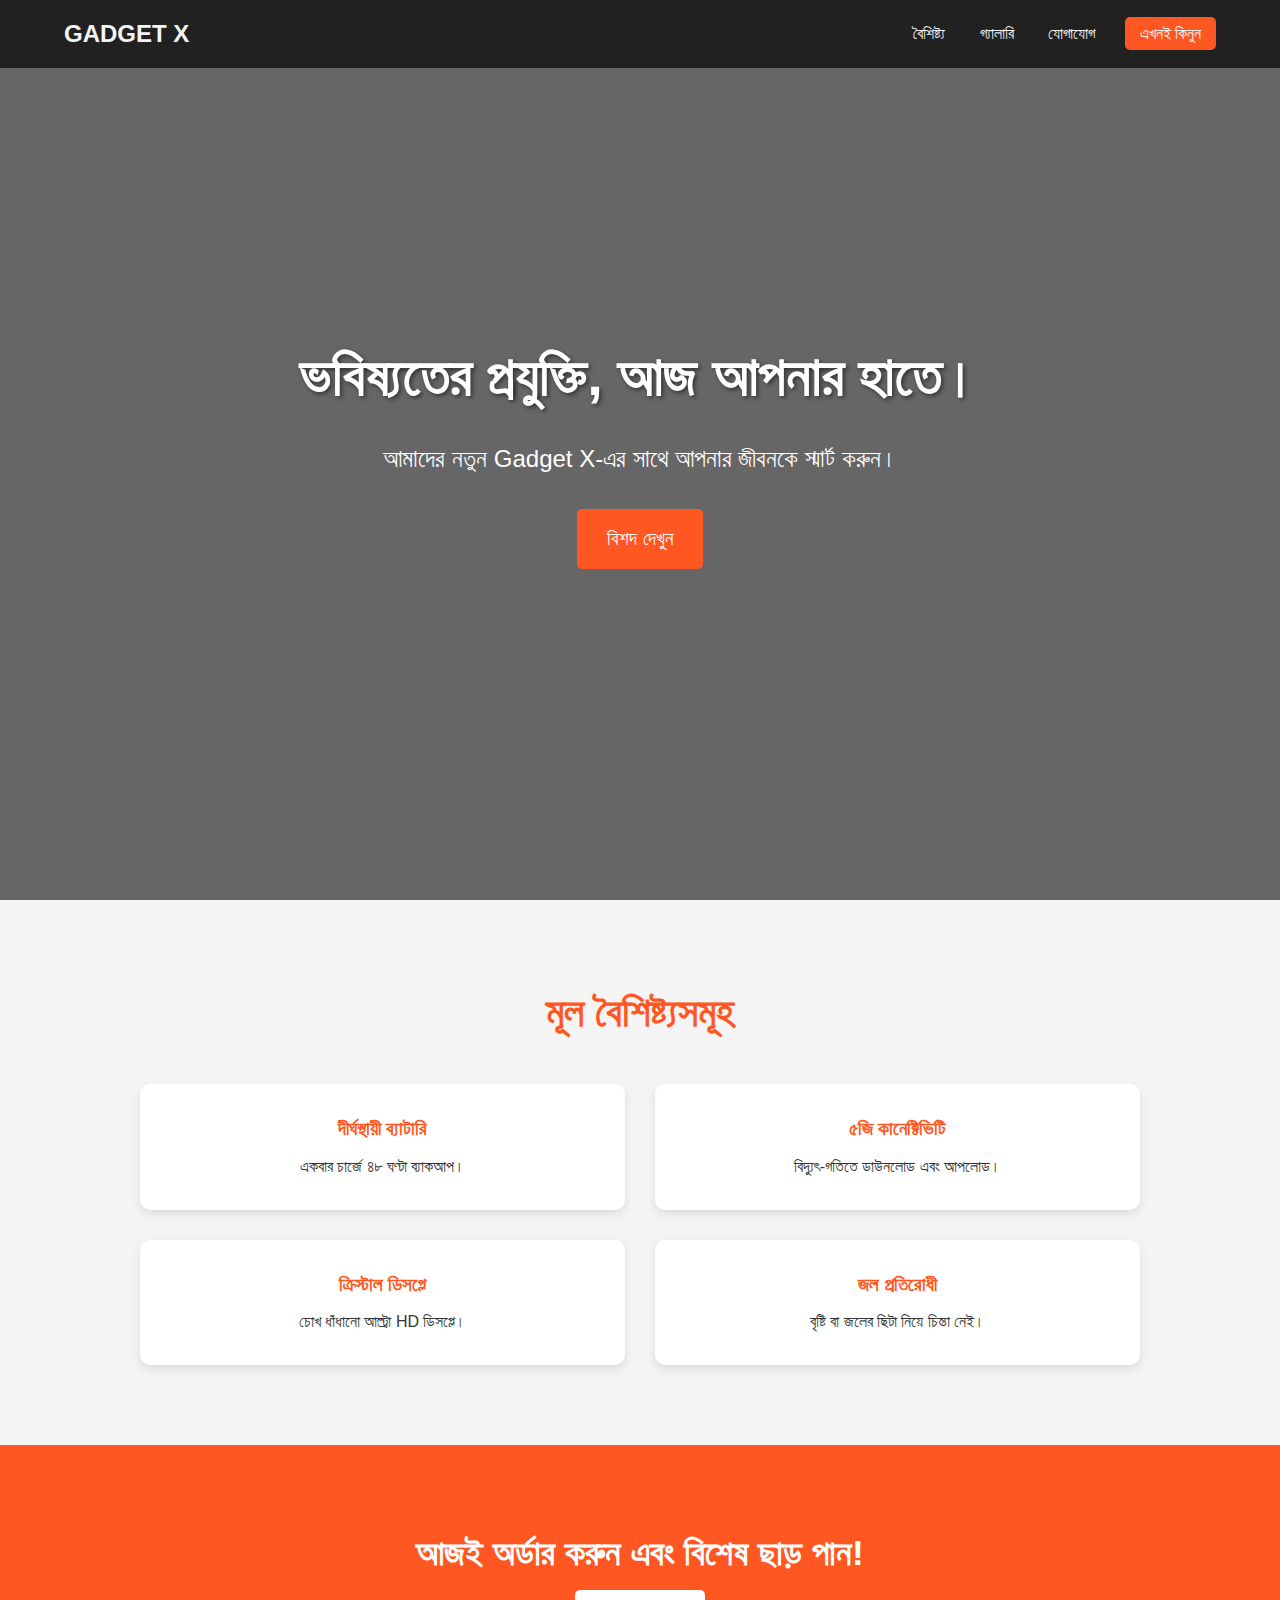
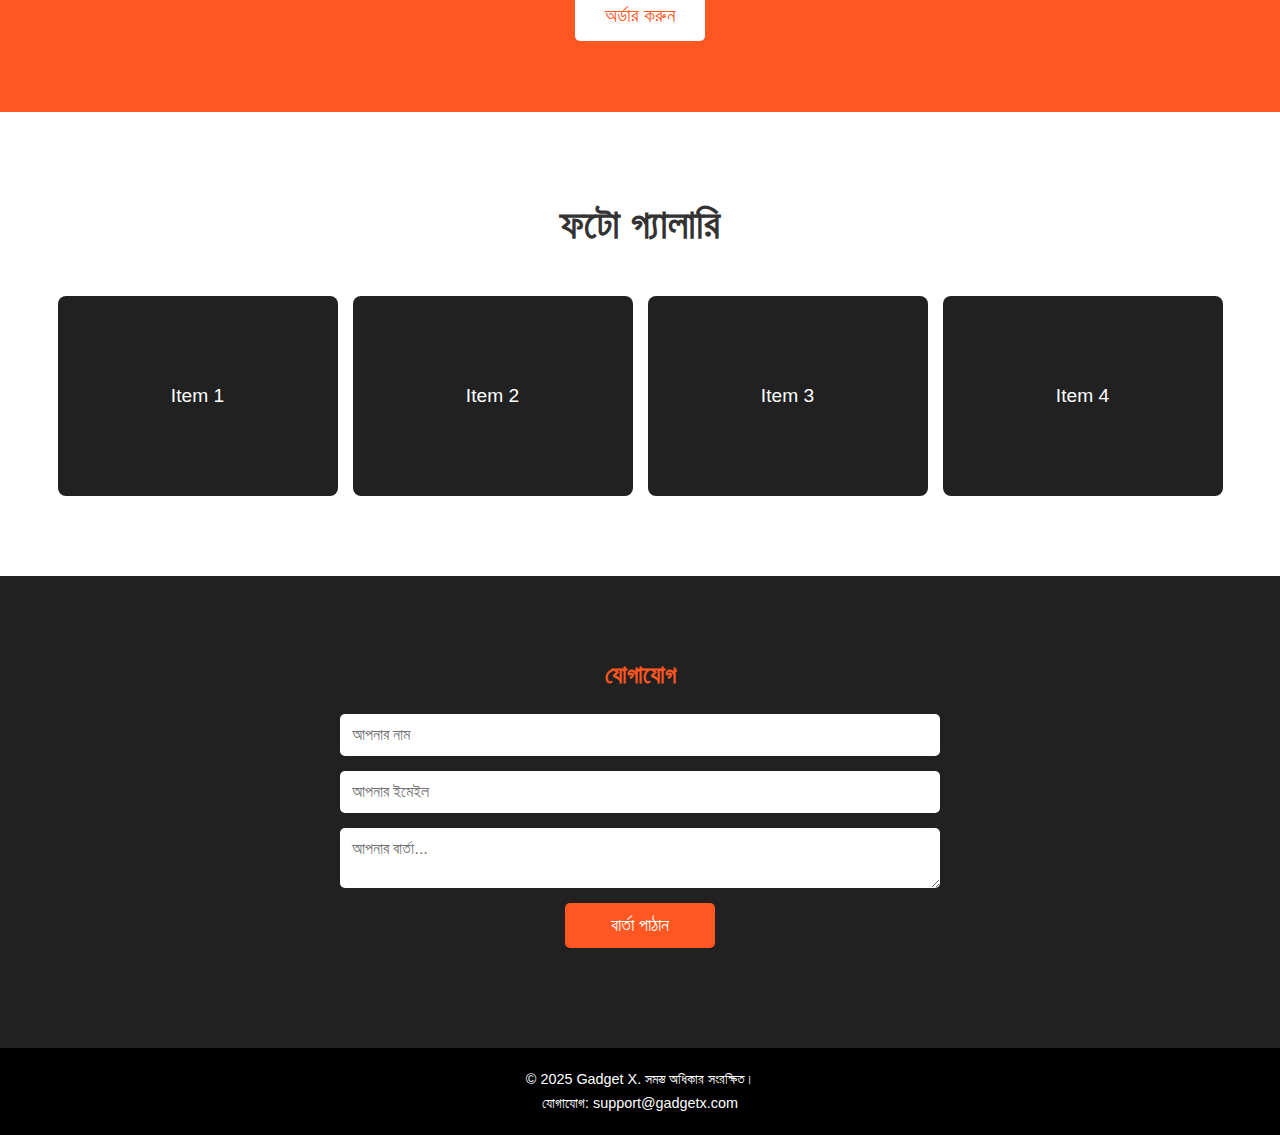
<file: index.html>
<!DOCTYPE html>
<html lang="bn">
<head>
    <meta charset="UTF-8">
    <meta name="viewport" content="width=device-width, initial-scale=1.0">
    <title>প্রোডাক্ট ল্যান্ডিং পেজ | Mega Project</title>
    <link rel="stylesheet" href="product.css">
</head>

<script src="script.js"></script>

<body>
    
    <header class="main-header">
        <div class="logo">GADGET X</div>
        <nav class="main-nav">
            <a href="#features">বৈশিষ্ট্য</a>
            <a href="#gallery">গ্যালারি</a>
            <a href="#contact">যোগাযোগ</a>
            <a href="#buy" class="cta-nav-btn">এখনই কিনুন</a>
        </nav>
    </header>

    <main>
        <section id="features" class="hero-showcase">
            <h1>ভবিষ্যতের প্রযুক্তি, আজ আপনার হাতে।</h1>
            <p id="tagline">আমাদের নতুন Gadget X-এর সাথে আপনার জীবনকে স্মার্ট করুন।</p>
            <a href="#buy" class="cta-button">বিশদ দেখুন</a>
        </section>

        <section class="features-grid-section">
            <h2>মূল বৈশিষ্ট্যসমূহ</h2>
            <div class="features-container">
                <div class="feature-item"><h3>দীর্ঘস্থায়ী ব্যাটারি</h3><p>একবার চার্জে ৪৮ ঘণ্টা ব্যাকআপ।</p></div>
                <div class="feature-item"><h3>৫জি কানেক্টিভিটি</h3><p>বিদ্যুৎ-গতিতে ডাউনলোড এবং আপলোড।</p></div>
                <div class="feature-item"><h3>ক্রিস্টাল ডিসপ্লে</h3><p>চোখ ধাঁধানো আল্ট্রা HD ডিসপ্লে।</p></div>
                <div class="feature-item"><h3>জল প্রতিরোধী</h3><p>বৃষ্টি বা জলের ছিটা নিয়ে চিন্তা নেই।</p></div>
            </div>
        </section>

        <section id="buy" class="cta-banner">
            <h2>আজই অর্ডার করুন এবং বিশেষ ছাড় পান!</h2>
            <a href="#contact" class="cta-button cta-invert-color">অর্ডার করুন</a>
        </section>

       

        <section id="gallery" class="product-gallery">
            <h2>ফটো গ্যালারি</h2>
            <div class="gallery-container">
                <div class="gallery-item item-1">Item 1</div>
                <div class="gallery-item item-2">Item 2</div>
                <div class="gallery-item item-3">Item 3</div>
                <div class="gallery-item item-4">Item 4</div>
            </div>
        </section>

        <section id="contact" class="contact-section">
            <h2>যোগাযোগ</h2>
            <form>
                <input type="text" placeholder="আপনার নাম" required>
                <input type="email" placeholder="আপনার ইমেইল" required>
                <textarea placeholder="আপনার বার্তা..." required></textarea> 
                <button type="submit">বার্তা পাঠান</button>
            </form>
        </section>
    </main>



<footer class="main-footer">
    <p>&copy; 2025 Gadget X. সমস্ত অধিকার সংরক্ষিত।</p>
    <p>যোগাযোগ: support@gadgetx.com</p>
</footer>

</body>
</html>
</file>
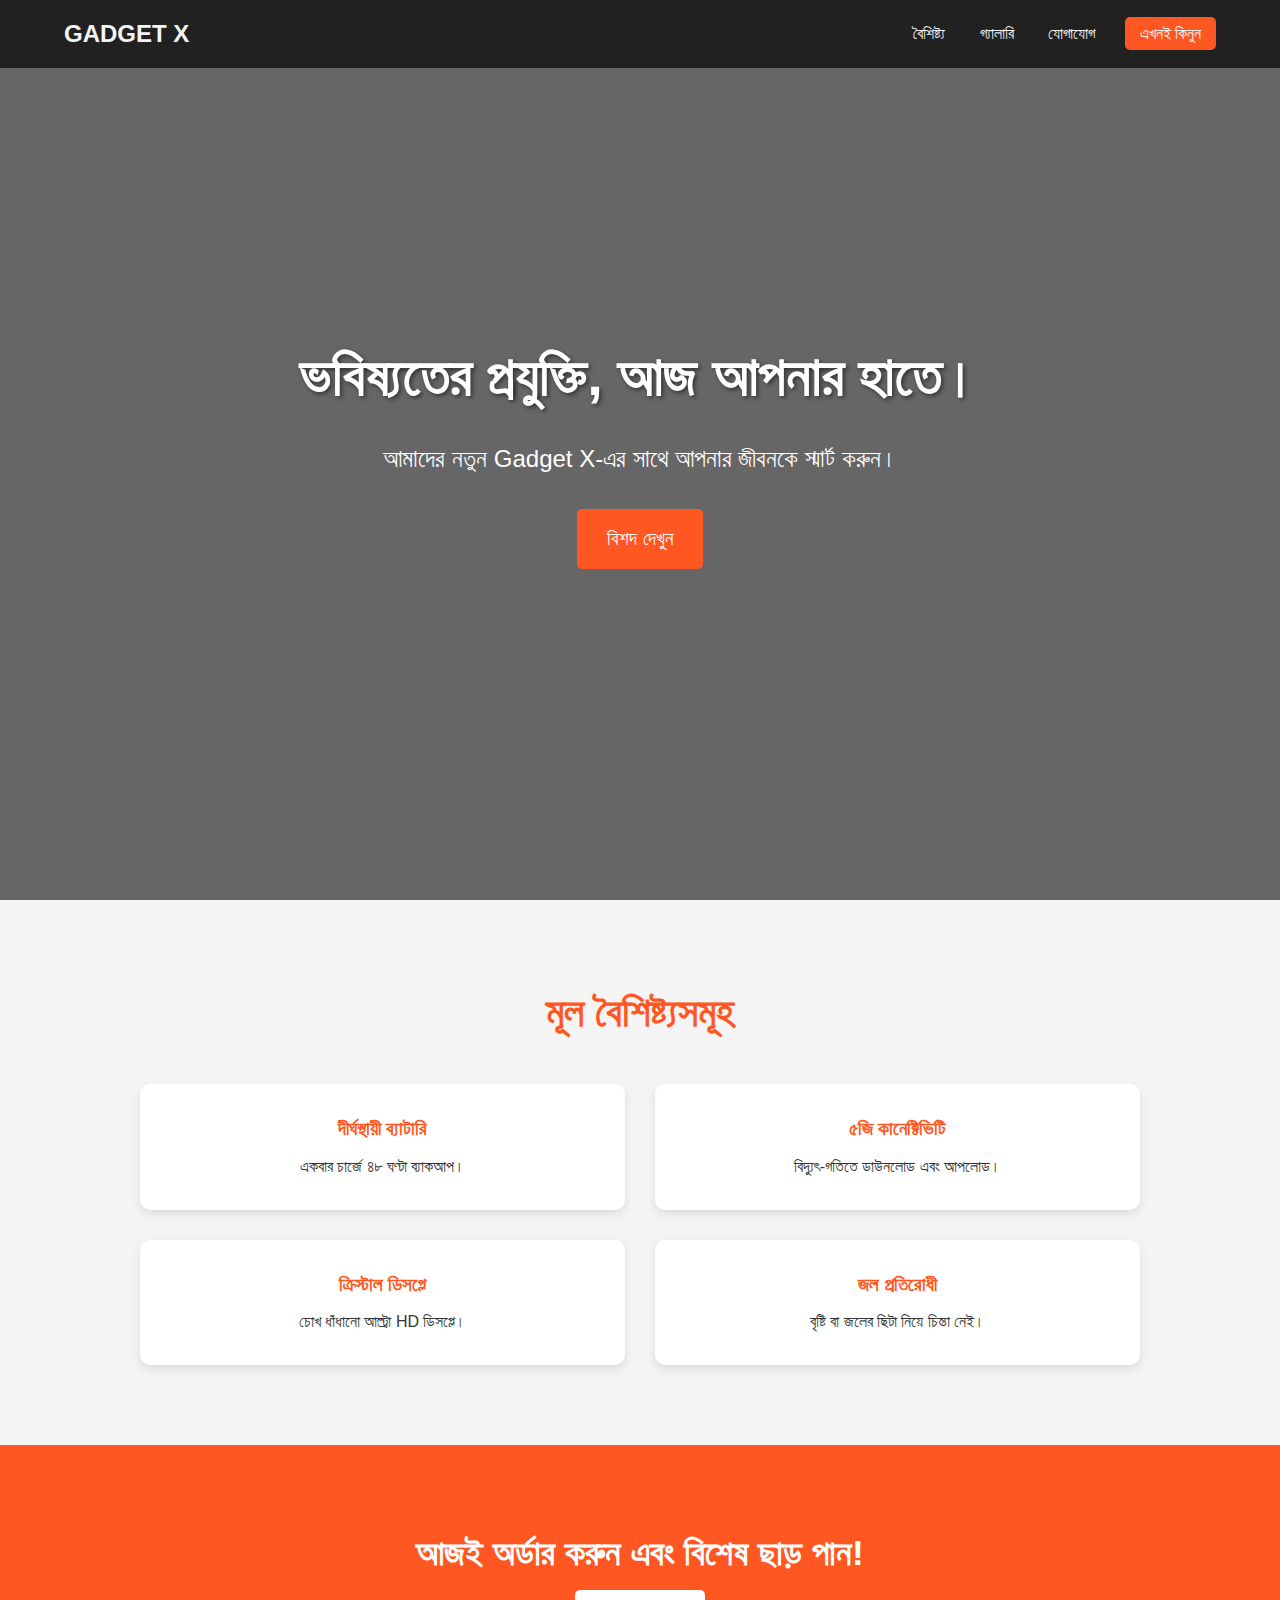
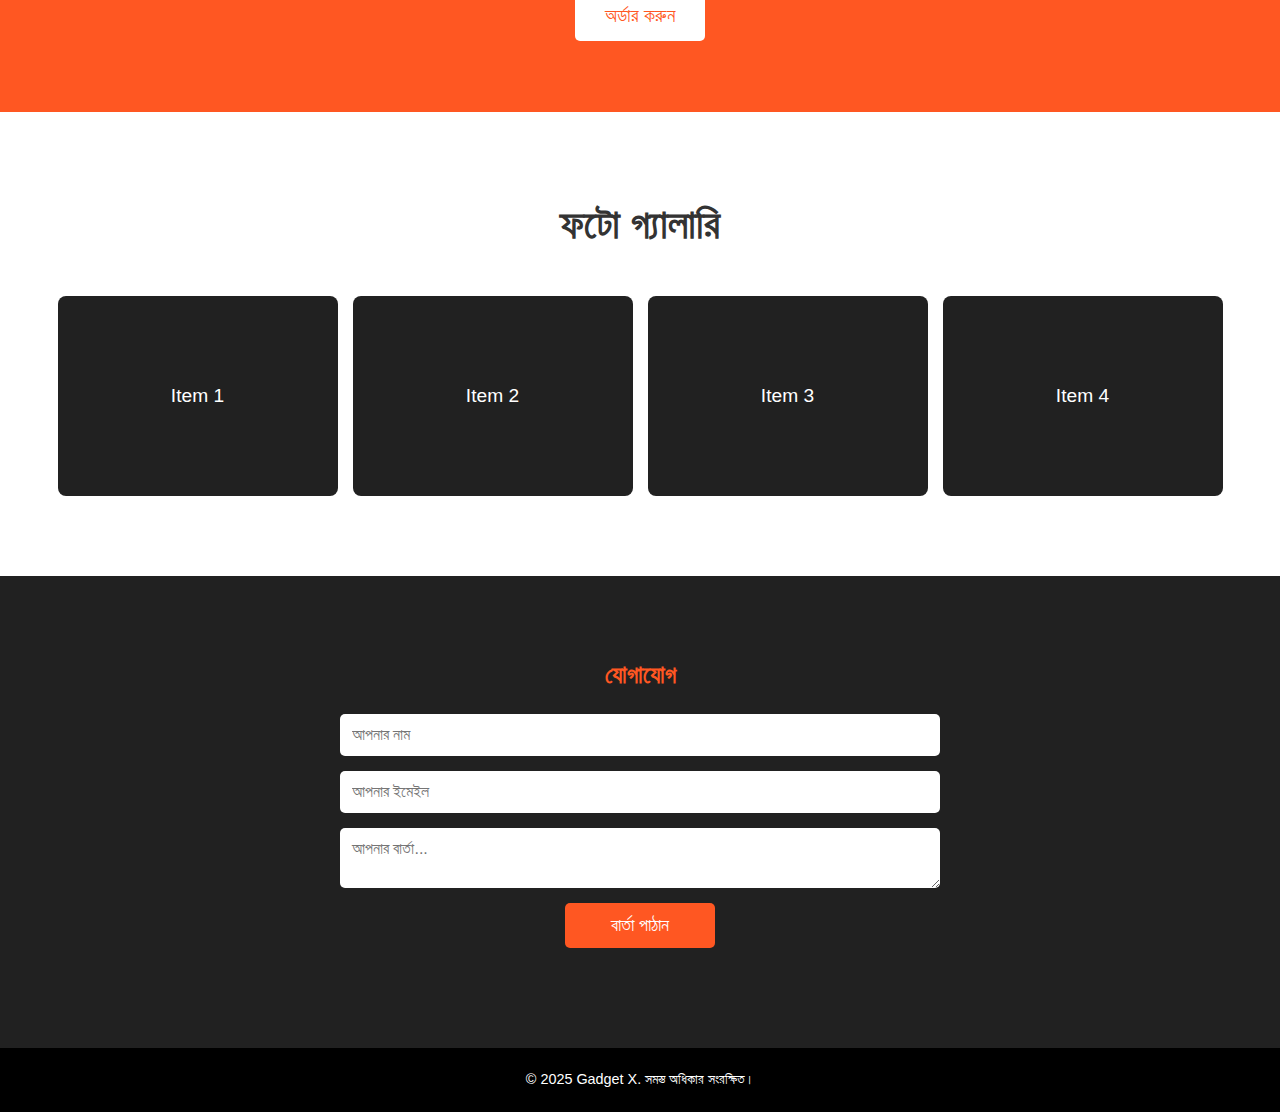
<file: product.html>
<!DOCTYPE html>
<html lang="bn">
<head>
    <meta charset="UTF-8">
    <meta name="viewport" content="width=device-width, initial-scale=1.0">
    <title>প্রোডাক্ট ল্যান্ডিং পেজ | Mega Project</title>
    <link rel="stylesheet" href="product.css">
</head>
<body>
    
    <header class="main-header">
        <div class="logo">GADGET X</div>
        <nav class="main-nav">
            <a href="#features">বৈশিষ্ট্য</a>
            <a href="#gallery">গ্যালারি</a>
            <a href="#contact">যোগাযোগ</a>
            <a href="#buy" class="cta-nav-btn">এখনই কিনুন</a>
        </nav>
    </header>

    <main>
        <section id="features" class="hero-showcase">
            <h1>ভবিষ্যতের প্রযুক্তি, আজ আপনার হাতে।</h1>
            <p>আমাদের নতুন Gadget X-এর সাথে আপনার জীবনকে স্মার্ট করুন।</p>
            <a href="#buy" class="cta-button">বিশদ দেখুন</a>
        </section>

        <section class="features-grid-section">
            <h2>মূল বৈশিষ্ট্যসমূহ</h2>
            <div class="features-container">
                <div class="feature-item"><h3>দীর্ঘস্থায়ী ব্যাটারি</h3><p>একবার চার্জে ৪৮ ঘণ্টা ব্যাকআপ।</p></div>
                <div class="feature-item"><h3>৫জি কানেক্টিভিটি</h3><p>বিদ্যুৎ-গতিতে ডাউনলোড এবং আপলোড।</p></div>
                <div class="feature-item"><h3>ক্রিস্টাল ডিসপ্লে</h3><p>চোখ ধাঁধানো আল্ট্রা HD ডিসপ্লে।</p></div>
                <div class="feature-item"><h3>জল প্রতিরোধী</h3><p>বৃষ্টি বা জলের ছিটা নিয়ে চিন্তা নেই।</p></div>
            </div>
        </section>

        <section id="buy" class="cta-banner">
            <h2>আজই অর্ডার করুন এবং বিশেষ ছাড় পান!</h2>
            <a href="#contact" class="cta-button cta-invert-color">অর্ডার করুন</a>
        </section>

       

        <section id="gallery" class="product-gallery">
            <h2>ফটো গ্যালারি</h2>
            <div class="gallery-container">
                <div class="gallery-item item-1">Item 1</div>
                <div class="gallery-item item-2">Item 2</div>
                <div class="gallery-item item-3">Item 3</div>
                <div class="gallery-item item-4">Item 4</div>
            </div>
        </section>

        <section id="contact" class="contact-section">
            <h2>যোগাযোগ</h2>
            <form>
                <input type="text" placeholder="আপনার নাম" required>
                <input type="email" placeholder="আপনার ইমেইল" required>
                <textarea placeholder="আপনার বার্তা..." required></textarea> 
                <button type="submit">বার্তা পাঠান</button>
            </form>
        </section>
    </main>



    <footer class="main-footer">
        <p>&copy; 2025 Gadget X. সমস্ত অধিকার সংরক্ষিত।</p>
    </footer>

</body>
</html>
</file>
<file: product.css>
/* product.css */

:root {
    --primary-color: #ff5722; /* উজ্জ্বল কমলা */
    --secondary-color: #333;
    --bg-dark: #212121;
    --text-light: #f4f4f4;
    --padding-section: 80px;
}

* {
    box-sizing: border-box;
    margin: 0;
    padding: 0;
    font-family: 'Segoe UI', Tahoma, Geneva, Verdana, sans-serif;
}

body {
    line-height: 1.6;
    color: var(--secondary-color);
}

/* Header/Nav: Fixed Position */
.main-header {
    position: fixed;
    width: 100%;
    top: 0;
    background-color: var(--bg-dark);
    color: var(--text-light);
    display: flex;
    justify-content: space-between;
    align-items: center;
    padding: 15px 5%;
    z-index: 1000;
}

.logo {
    font-size: 1.5em;
    font-weight: bold;
}

.main-nav a {
    color: var(--text-light);
    text-decoration: none;
    padding: 8px 15px;
    transition: background-color 0.3s;
}

.main-nav a:hover, .cta-nav-btn {
    background-color: var(--primary-color);
    border-radius: 5px;
}
.cta-nav-btn {
    margin-left: 10px;
}


/* Hero Section: Parallax Effect */
.hero-showcase {
    /* 1. ব্যাকগ্রাউন্ড ছবি সেট করা (একটি টেকনোলজি রিলেটেড ছবি) */
    background-image: linear-gradient(rgba(0,0,0,0.6), rgba(0,0,0,0.6)), url('https://images.unsplash.com/photo-1519389950473-47ba0277781c?ixlib=rb-1.2.1&auto=format&fit=crop&w=1350&q=80');
    
    /* 2. ছবিটি স্ক্রিন জুড়ে ফিট করা */
    background-size: cover;
    background-position: center;
    
    /* 3. প্যারাল্যাক্স ম্যাজিক! (ছবিটি স্ক্রলের সাথে নড়বে না) */
    background-attachment:  fixed;
    
    /* 4. লেআউট এবং সাইজ */
    height:  100vh; /* পুরো স্ক্রিন জুড়ে */
    display: flex;
    flex-direction: column;
    justify-content: center;
    align-items: center;
    text-align: center;
    color: white;
    padding: 0 20px;
}

/* হিরো সেকশনের টেক্সট স্টাইল */
.hero-showcase h1 {
    font-size: 3.5em;
    margin-bottom: 20px;
    text-shadow: 2px 2px 4px rgba(0,0,0,0.5); /* টেক্সট শ্যাডো */
}

.hero-showcase p {
    font-size: 1.5em;
    margin-bottom: 30px;
    max-width: 600px;
}

/* CTA Button Style */
.cta-button {
    background-color: var(--primary-color);
    color: white;
    padding: 15px 30px;
    text-decoration: none;
    font-size: 1.2em;
    border-radius: 5px;
    transition: transform 0.3s, background-color 0.3s;
}

.cta-button:hover {
    background-color: #e64a19; /* একটু গাঢ় কমলা */
    transform: scale(1.1); /* মাউস নিলে বড় হবে */
}

/* Features Grid Section */
.features-grid-section {
    padding: var(--padding-section) 5%;
    background-color: var(--text-light); /* হালকা ব্যাকগ্রাউন্ড */
    text-align: center;
}

.features-grid-section h2 {
    font-size: 2.5em;
    margin-bottom: var(--spacing-medium);
    color: var(--primary-color);
}

.features-container {
    display: grid;
    /* 2টি কলাম তৈরি করা হলো, প্রত্যেকে সমান জায়গা নেবে */
    grid-template-columns: repeat(2, 1fr); 
    cursor: pointer;
    
    /* কলাম এবং সারির মাঝে ফাঁকা জায়গা (Gap) */
    gap: 30px; 
    
    max-width: 1000px; /* গ্রিডের সর্বোচ্চ চওড়া */
    margin: 0 auto; /* গ্রিডটিকে মাঝখানে আনা হলো */
    margin-top: 40px;
}

.feature-item {
    background-color: white;
    padding: 30px;
    border-radius: 10px;
    box-shadow: 0 4px 10px rgba(0, 0, 0, 0.1);
    
    /* Transition & Transform */
    transition: transform 0.3s ease;
}

.feature-item h3 {
    color: var(--primary-color);
    margin-bottom: 10px;
}

.feature-item:hover {
    /* মাউস গেলে সামান্য উপরে উঠবে এবং ছোট হবে */
    transform: scale(0.98); 
    box-shadow: 0 8px 20px rgba(0, 0, 0, 0.2);
}

/* Product Gallery Section */
.product-gallery {
    padding: var(--padding-section) 0; /* বাম-ডানে কোনো প্যাডিং নেই */
    background-color: white;
    text-align: center;
}

.product-gallery h2 {
    font-size: 2.5em;
    margin-bottom: var(--spacing-medium);
    color: var(--secondary-color);
}

.gallery-container {
    display: flex;
    justify-content: center; /* ছবিগুলোকে মাঝখানে রাখতে */
    flex-wrap: wrap; /* ছোট স্ক্রিনে ছবিগুলো নিচে নেমে যাবে */
    gap: 15px;
    margin-top: 40px;
}

.gallery-item {
    width: 280px;
    height: 200px;
    background-color: var(--bg-dark);
    color: white;
    display: flex;
    justify-content: center;
    align-items: center;
    font-size: 1.2em;
    border-radius: 8px;
    
    /* লেয়ারিং এর জন্য প্রস্তুত: এটি অন্যান্য আইটেমের সাপেক্ষে সরে যাবে না */
    position: relative; 
    
    transition: transform 0.4s ease, z-index 0s 0.4s; 
}

.gallery-item:hover {
    transform: scale(1.1); /* মাউস গেলে বড় হবে */
    z-index: 10; /* অন্যান্য আইটেমের উপরে থাকবে */
    box-shadow: 0 10px 30px rgba(0, 0, 0, 01.4);
    transition: transform 0.4s ease, z-index 0s; 
}

/* CTA Banner Section */
.cta-banner {
    padding: var(--padding-section) 5%;
    text-align: center;
    background-color: var(--primary-color); /* উজ্জ্বল কমলা ব্যাকগ্রাউন্ড */
    color: white;
}

.cta-banner h2 {
    font-size: 2.2em;
    margin-bottom: 20px;
}

/* Inverted Color CTA Button (নতুন ক্লাসের স্টাইল) */
.cta-invert-color {
    background-color: white; /* সাদা ব্যাকগ্রাউন্ড */
    color: var(--primary-color); /* কমলারঙের টেক্সট */
}
.cta-invert-color:hover {
    background-color: var(--text-light);
    transform: scale(1.05);
}

/* Contact Form Styling (আগের প্রজেক্টের মতোই, কিন্তু থিমড) */
.contact-section {
    padding: var(--padding-section) 5%;
    background-color: var(--bg-dark); /* গাঢ় ব্যাকগ্রাউন্ড */
    color: var(--text-light); /* হালকা টেক্সট */
    text-align: center;
}

.contact-section h2 {
    color: var(--primary-color); 
    margin-bottom: var(--spacing-medium);
}

.contact-section form {
    display: flex;
    flex-direction: column;
    max-width: 600px; 
    margin: 20px auto;
}

.contact-section input,
.contact-section textarea {
    padding: 12px;
    margin-bottom: 15px;
    border: none; 
    border-radius: 5px;
    font-size: 1em;
}
.contact-section button {
    background-color: var(--primary-color);
    color: white;
    width: 150px;
    margin: 0 auto;
    padding: 12px;
    border: none;
    border-radius: 5px;
    font-size: 1.1em;
    cursor: pointer;
    transition: background-color 0.3s, transform 0.3s; 
}
.contact-section button:hover {
    background-color: #e64a19;
    transform: scale(1.05);
}

/* Footer Styling */
.main-footer {
    background-color: black;
    color: white;
    padding: 20px;
    text-align: center;
    font-size: 0.9em;
}



/* Media Queries: যখন স্ক্রিনের সর্বোচ্চ চওড়া 768px বা তার কম হবে */
@media screen and (max-width: 768px) {
    
    /* Global Adjustments */
    :root {
        --padding-section: 40px; 
    }
    
    /* Header: ফিক্সড হেডারকে ছোট স্ক্রিনের জন্য ঠিক করা */
    .main-header {
        flex-direction: column; /* উপর-নিচ সাজানো */
        padding: 10px 5%;
    }
    .main-nav {
        margin-top: 10px;
        width: 100%;
        display: flex;
        justify-content: space-around; /* মেনু আইটেমগুলোর মাঝে সমান ফাঁকা জায়গা */
    }
    .logo {
        text-align: center;
        width: 100%;
    }
    .cta-nav-btn {
        margin-left: 0;
    }

    /* Hero Section: ফন্ট সাইজ ছোট করা */
    .hero-showcase h1 {
        font-size: 2.2em; 
    }
    .hero-showcase p {
        font-size: 1.2em;
    }

    /* Features Grid: 2 কলাম থেকে 1 কলামে পরিবর্তন */
    .features-container {
        grid-template-columns: 1fr; 
    }
    
    /* Gallery: ছোট স্ক্রিনে আইটেমগুলো পুরো চওড়া নেবে */
    .gallery-item {
        width: 90%; 
        margin: 10px auto;
    }
}
</file>
